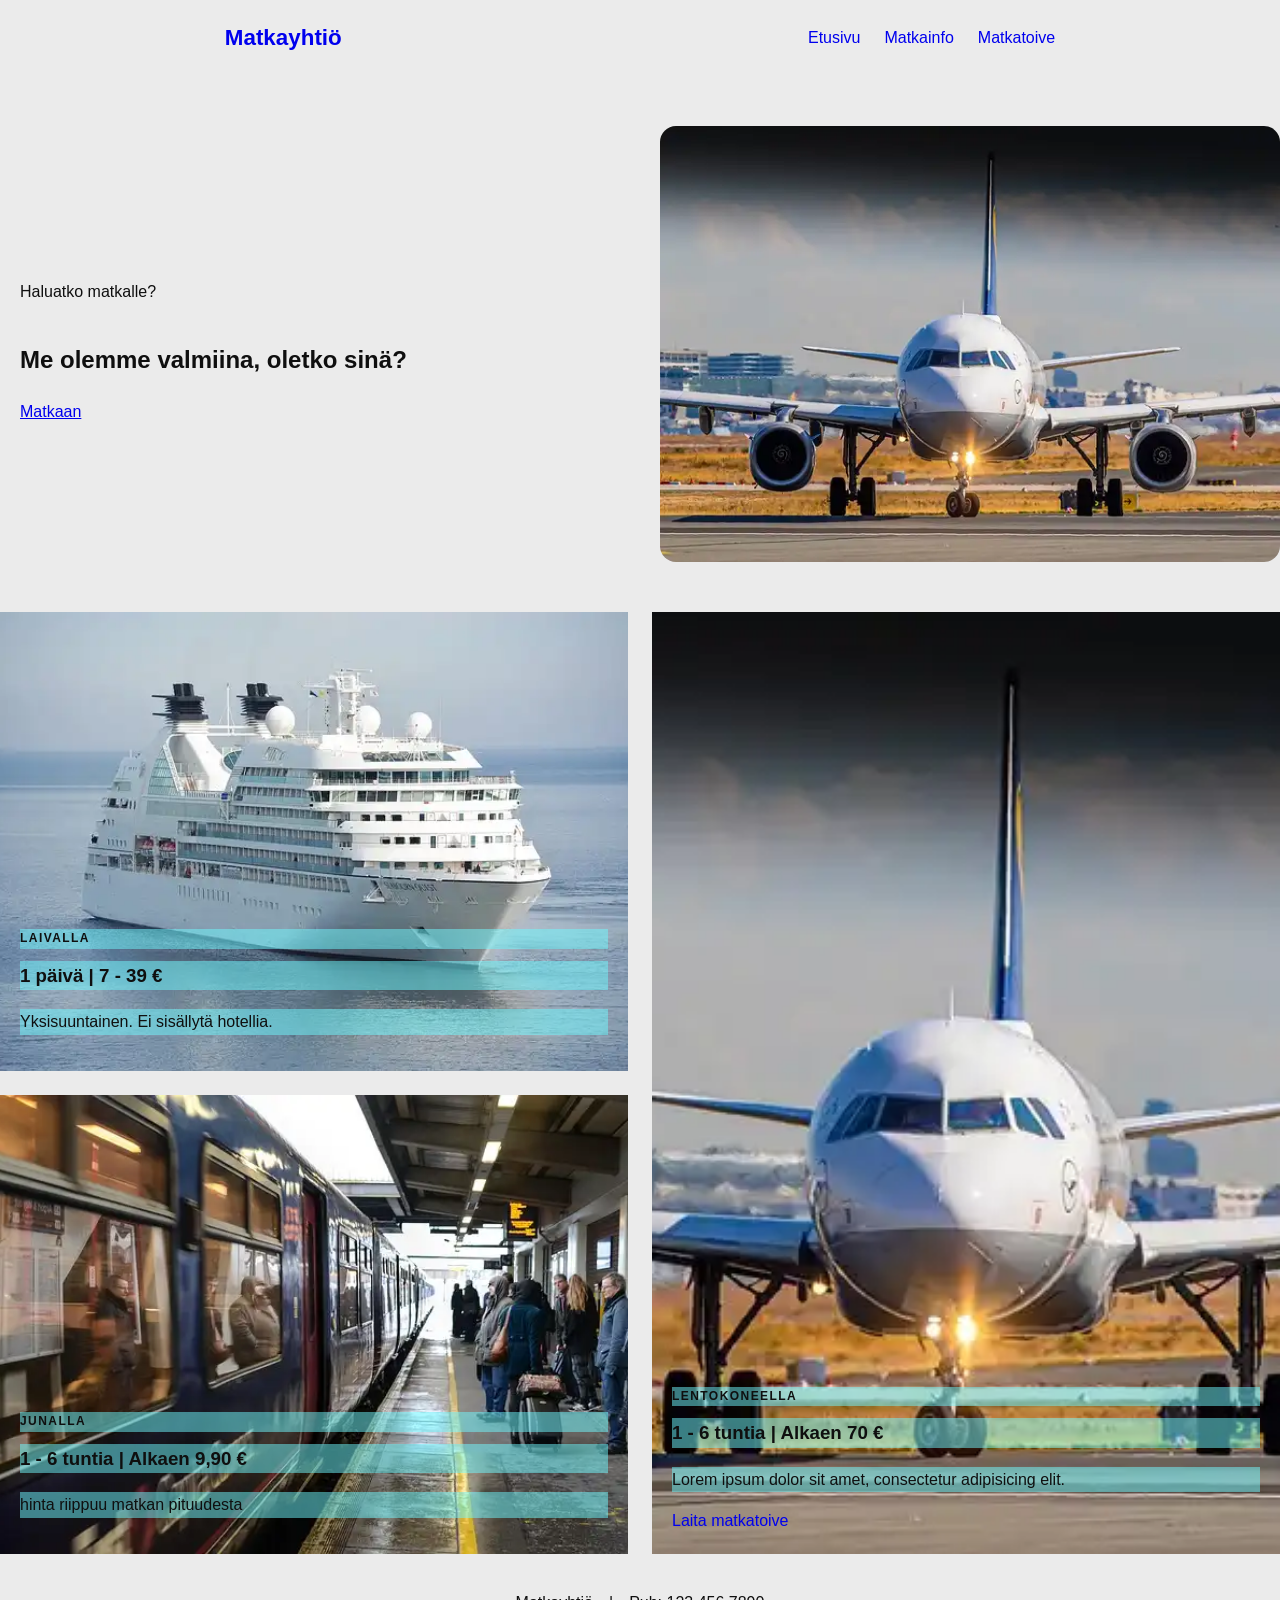
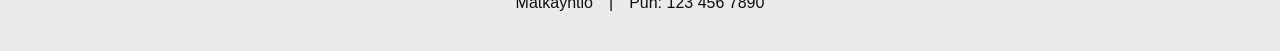
<file: index.html>
<!DOCTYPE html>
<html lang="fi">
<head>
    <meta charset="UTF-8">
    <meta name="viewport" content="width=device-width, initial-scale=1.0">
    <title>Etusivu</title>
    <link rel="stylesheet" href="style.css">
</head>
<body>
    <header>
        <div class="rajaus header-content">
            <a href="index.html" class="logo">Matkayhtiö</a>
            <nav>
                <a href="index.html">Etusivu</a>
                <a href="matkainfo.html">Matkainfo</a>
                <a href="matkatoive.html">Matkatoive</a>
            </nav>
        </div>
    </header>
    <main>
        <!--teksti ja kuva gridillä-->
        <section class="esittely">
            <div class="teksti">
                <p>Haluatko matkalle?</p>
                <h1>Me olemme valmiina, oletko sinä?</h1>
                <a href="matkainfo.html">Matkaan</a>
            </div>
            <img class="kortti-kuva" src="images/rolandmey-airbus-8607152_640.webp" alt="esittelykuva" width="1280" height="800">
        </section>
        <section>
            <!--grid-->
            <div class="kortit">
                <article class="kortti kortti-yla">
                    <img class="kortti-kuva" src="images/cruise.webp" alt="laiva" width="1920">
                    <div class="kortti-teksti">
                        <p class="ylateksti">Laivalla</p>
                        <h3>1 päivä | 7 - 39 €</h3>
                        <p class="huomautus">Yksisuuntainen. Ei sisällytä hotellia.</p>
                    </div>
                </article>
                <article class="kortti kortti-ala">
                    <img class="kortti-kuva" src="images/train.webp" alt="juna" width="1920">
                    <div class="kortti-teksti">
                        <p class="ylateksti">Junalla</p>
                        <h3>1 - 6 tuntia | Alkaen 9,90 €</h3>
                        <p>hinta riippuu matkan pituudesta</p>
                    </div>
                </article>
                <article class="kortti kortti-iso">
                    <img class="kortti-kuva" src="images/rolandmey-airbus-8607152_640.webp" alt="lentekone" width="1920">
                    <div class="kortti-teksti">
                        <p class="ylateksti">Lentokoneella</p>
                        <h3>1 - 6 tuntia | Alkaen 70 €</h3>
                        <p>Lorem ipsum dolor sit amet, consectetur adipisicing elit.</p>
                        <a class="korttilinkki" href="matkatoive.html">Laita matkatoive</a>
                    </div>
                </article>
            </div>
        </section>
    </main>
    <footer>
        <div class="footer-content">
            <p>Matkayhtiö</p>
            <p>|</p>
            <p>Puh: 123 456 7890</p>
        </div>
    </footer>
</body>
</html>
</file>
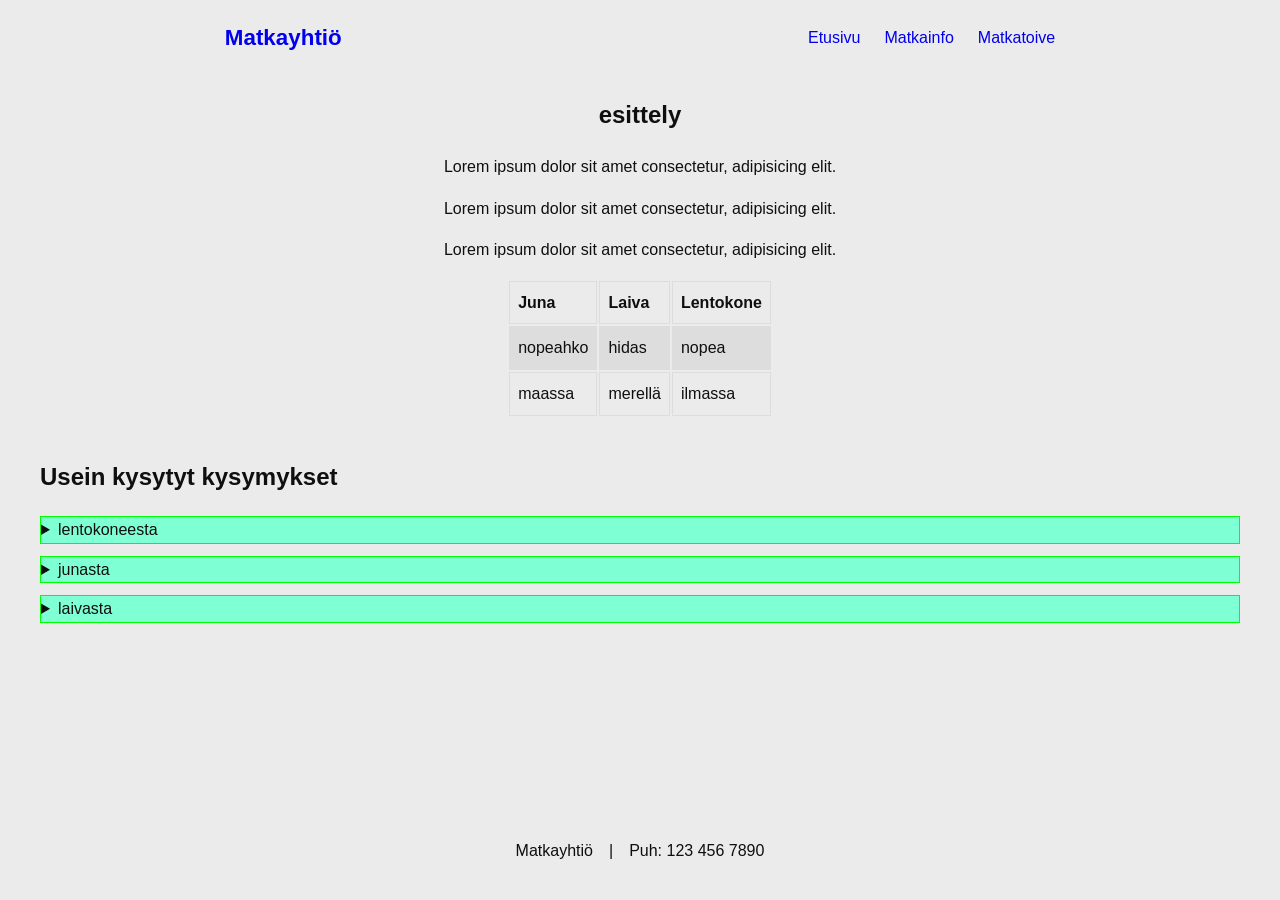
<file: matkainfo.html>
<!DOCTYPE html>
<html lang="fi">
<head>
    <meta charset="UTF-8">
    <meta name="viewport" content="width=device-width, initial-scale=1.0">
    <title>Matkainfo</title>
    <link rel="stylesheet" href="style.css">
</head>
<body>
    <header>
        <div class="rajaus header-content">
            <a href="index.html" class="logo">Matkayhtiö</a>
            <nav>
                <a href="index.html">Etusivu</a>
                <a href="matkainfo.html">Matkainfo</a>
                <a href="matkatoive.html">Matkatoive</a>
            </nav>
        </div>
    </header>
    <main>
        <section class="keskitetty">
            <div>
                <h1>esittely</h1>
                <p>Lorem ipsum dolor sit amet consectetur, adipisicing elit.</p>
                <p>Lorem ipsum dolor sit amet consectetur, adipisicing elit.</p>
                <p>Lorem ipsum dolor sit amet consectetur, adipisicing elit.</p>
            </div>
        </section>
        <section class="keskitetty">
            <table>
                <tr>
                    <th>Juna</th>
                    <th>Laiva</th>
                    <th>Lentokone</th>
                </tr>
                <tr>
                    <td>nopeahko</td>
                    <td>hidas</td>
                    <td>nopea</td>
                </tr>
                <tr>
                    <td>maassa</td>
                    <td>merellä</td>
                    <td>ilmassa</td>
                </tr>
            </table>
        </section>
        <section class="accordion">
            <h2>Usein kysytyt kysymykset</h2>
            <details>
                <summary>lentokoneesta</summary>
                <p>Lorem, ipsum dolor sit amet consectetur adipisicing elit. Reprehenderit, debitis iste?</p>
                <p>Lorem, ipsum dolor sit amet consectetur adipisicing elit. Reprehenderit, debitis iste?</p>
            </details>
            <details>
                <summary>junasta</summary>
                <p>Lorem, ipsum dolor sit amet consectetur adipisicing elit. Reprehenderit, debitis iste?</p>
                <p>Lorem, ipsum dolor sit amet consectetur adipisicing elit. Reprehenderit, debitis iste?</p>
            </details>
            <details>
                <summary>laivasta</summary>
                <p>Lorem, ipsum dolor sit amet consectetur adipisicing elit. Reprehenderit, debitis iste?</p>
                <p>Lorem, ipsum dolor sit amet consectetur adipisicing elit. Reprehenderit, debitis iste?</p>
            </details>
        </section>
    </main>
    <footer>
        <div class="footer-content">
            <p>Matkayhtiö</p>
            <p>|</p>
            <p>Puh: 123 456 7890</p>
        </div>
    </footer>
</body>
</html>
</file>
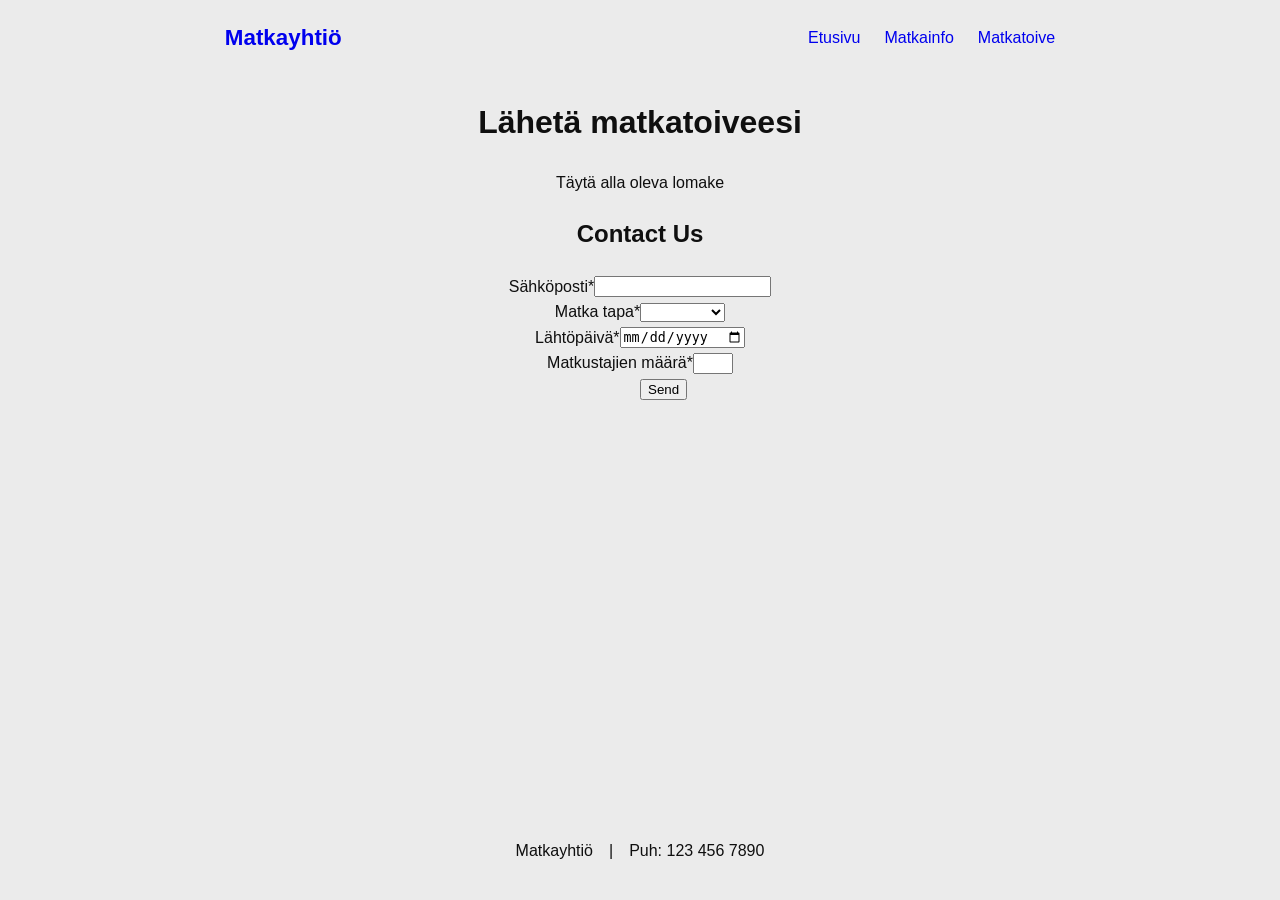
<file: matkatoive.html>
<!DOCTYPE html>
<html lang="fi">
<head>
    <meta charset="UTF-8">
    <meta name="viewport" content="width=device-width, initial-scale=1.0">
    <title>Matkatoive</title>
    <link rel="stylesheet" href="style.css">
</head>
<body>
    <header>
        <div class="rajaus header-content">
            <a href="index.html" class="logo">Matkayhtiö</a>
            <nav>
                <a href="index.html">Etusivu</a>
                <a href="matkainfo.html">Matkainfo</a>
                <a href="matkatoive.html">Matkatoive</a>
            </nav>
        </div>
    </header>
    <main>
        <h1 class="keskitetty">Lähetä matkatoiveesi</h1>
        <p class="keskitetty">Täytä alla oleva lomake</p>
        <section class="topics" id="contact">
            <div class="container">

                <h2 class="keskitetty">Contact Us</h2>

                <form class="card" action="https://httpbin.org/post" method="post">

                    <div class="form-row keskitetty">
                        <label for="email">Sähköposti*</label>
                        <input type="email" id="email" name="email" required maxlength="120" />
                    </div>

                    <div class="form-row keskitetty">
                        <label for="subject">Matka tapa*</label>
                        <select id="subject" name="subject" required>
                            <option value="" disabled selected></option>
                            <option value="juna">Juna</option>
                            <option value="laiva">Laiva</option>
                            <option value="lentokone">Lentokone</option>
                        </select>
                    </div>

                    <div class="form-row keskitetty">
                        <label for="date">Lähtöpäivä*</label>
                        <input type="date" required value="date" name="date">
                    </div>

                    <div class="form-row keskitetty">
                        <label for="number">Matkustajien määrä*</label>
                        <input type="number" id="number" name="number" required min="1" max="8"></input>
                    </div>

                    <button class="nappi" type="submit">Send</button>
                </form>
            </div>
        </section>
    </main>
    <footer>
        <div class="footer-content">
            <p>Matkayhtiö</p>
            <p>|</p>
            <p>Puh: 123 456 7890</p>
        </div>
    </footer>
</body>
</html>
</file>
<file: style.css>
/*perusasetukset*/

*{
    box-sizing: border-box;
}

/*muuttujien määrittely*/
:root{
    --tausta: rgb(235, 235, 235);
    --teksti: rgb(15, 15, 15);
    --sini: rgba(113, 250, 255, 0.5);
}

html{
    scroll-padding-top: 24px;
}

body{
    margin: 0;
    min-height: 100vh;
    display: flex;
    flex-direction: column;
    font-family: Arial, Helvetica, sans-serif;
    line-height: 1.6;
    background-color: var(--tausta);
    color: var(--teksti);
}

main{
    flex: 1;
}

img{
    display: block;
    max-width: 100%;
}

/*header*/
.header{
    border-bottom: 1px solid lightblue;
}

.header-content{
    display: flex;
    flex-wrap: wrap;
    justify-content: space-between;
    align-items: center;
    gap: 16px;
    padding: 20px;
}

.logo{
    font-size: 1.4rem;
    font-weight: bold;
    text-decoration: none;
}

nav{
    display: flex;
    gap: 24px;
}

nav a{
    text-decoration: none;
}

.rajaus{
    width: min(1100px, calc(100% - 32%));
    margin-inline: auto;
}

/*esittely*/

.esittely{
    display: grid;
    grid-template-columns: 1fr 1fr;
    align-items: center;
    gap: 40px;
    padding-block: 50px;
}

.esittely img{
    width: 100%;
    height: auto;
    border-radius: 16px;
}

.teksti{
    position: relative;
    width: 100%;
    display: flex;
    flex-direction: column;
    justify-content: flex-end;
    padding: 20px;
    
}

/*kolmen kuvan section*/

.ylateksti{
    text-transform: uppercase;
    letter-spacing: .12em;
    font-size: .75rem;
    font-weight: bold;
}

.kortit{
    display: grid;
    grid-template-columns: repeat(2, minmax(0, 1fr));
    grid-template-rows: 1fr 1fr;
    grid-template-areas: 
    "yla iso"
    "ala iso";
    gap: 24px;
}

.kortti{
    position: relative;
    display: flex;
    min-width: 0;
    overflow: hidden;
    background-color: var(--sini);
}

.kortti-iso{
    grid-area: iso;
    aspect-ratio: 4/6;
}

.kortti-yla{
    grid-area: yla;
}

.kortti-ala{
    grid-area: ala;
}

.kortti-kuva{
    object-fit: cover;
}

.kortti > .kortti-kuva{
    position: absolute;
    inset: 0;
    width: 100%;
    height: 100%;
}

.kortti-teksti{
    position: relative;
    width: 100%;
    display: flex;
    flex-direction: column;
    justify-content: flex-end;
    padding: 20px;
}

.kortti-teksti p, .kortti-teksti h3{
    margin-top: 0;
    background-color: var(--sini);
}

.korttilinkki{
    text-decoration: solid;
}

details{
    margin-bottom: 12px;
    border: 1px solid lime;
    background-color: aquamarine;
}

.footer-content{
    display: flex;
    flex-wrap: wrap;
    justify-content: center;
    align-items: center;
    gap: 16px;
    padding: 20px;
}

.accordion{
    margin: 40px;
}

.keskitetty{
    display: flex;
    flex-wrap: wrap;
    text-align: center;
    justify-content: center;
    align-items: center;
}

td, th {
  border: 1px solid #dddddd;
  text-align: left;
  padding: 8px;
}

tr:nth-child(even) {
  background-color: #dddddd;
}

.nappi{
    margin-left: 50%;
}

/*virheilmoitus*/

.virhe{
    display: none;
    color: red;
    margin: 6px;
    font-size: 0.9rem;
}

input:user-invalid{
    border: 2px solid red;
}
input:user-invalid + .virhe{
    display: block;
}

@media (width <900px){
    .esittely{
        grid-template-columns: 1fr;
    }

    .kortit{
        grid-template-areas: 
        "iso iso"
        "yla ala";
        grid-template-rows: auto auto;
    }

    .kortti-iso{
        aspect-ratio: 3/2;
    }
    .kortti-yla, .kortti-ala {aspect-ratio: 4/3;}
}
</file>
